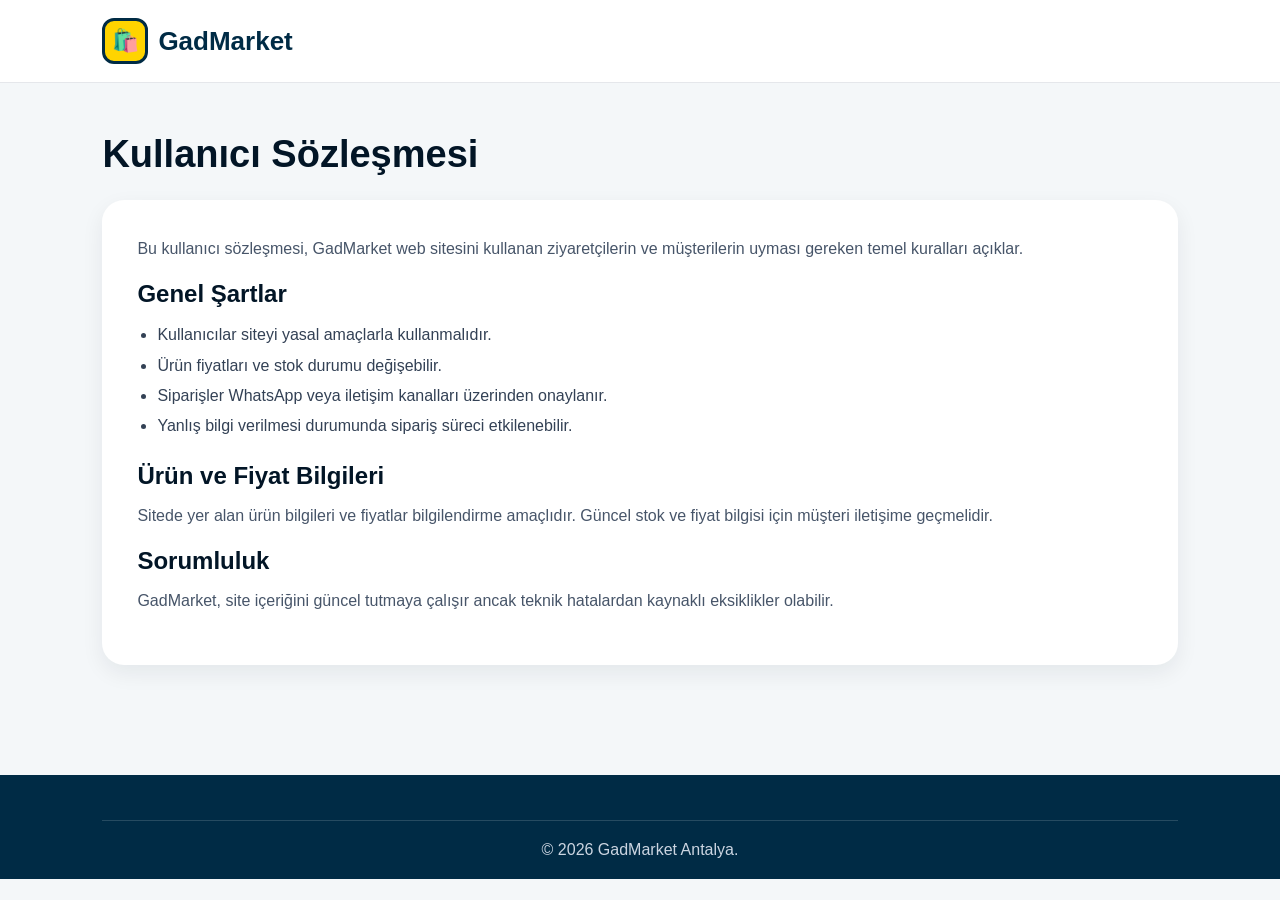
<file: agreement.html>
<!DOCTYPE html>
<html lang="tr">
<head>
  <meta charset="UTF-8">
  <meta name="viewport" content="width=device-width, initial-scale=1.0">
  <title>Kullanıcı Sözleşmesi | GadMarket</title>
  <link rel="stylesheet" href="style.css">
</head>
<body>

  <header class="simple-header">
    <a href="index.html" class="logo">
      <div class="logo-icon">🛍️</div>
      <span>GadMarket</span>
    </a>
  </header>

  <main class="container page">
    <h1>Kullanıcı Sözleşmesi</h1>

    <div class="page-card">
      <p>
        Bu kullanıcı sözleşmesi, GadMarket web sitesini kullanan ziyaretçilerin ve müşterilerin
        uyması gereken temel kuralları açıklar.
      </p>

      <h2>Genel Şartlar</h2>
      <ul>
        <li>Kullanıcılar siteyi yasal amaçlarla kullanmalıdır.</li>
        <li>Ürün fiyatları ve stok durumu değişebilir.</li>
        <li>Siparişler WhatsApp veya iletişim kanalları üzerinden onaylanır.</li>
        <li>Yanlış bilgi verilmesi durumunda sipariş süreci etkilenebilir.</li>
      </ul>

      <h2>Ürün ve Fiyat Bilgileri</h2>
      <p>
        Sitede yer alan ürün bilgileri ve fiyatlar bilgilendirme amaçlıdır. Güncel stok ve fiyat bilgisi
        için müşteri iletişime geçmelidir.
      </p>

      <h2>Sorumluluk</h2>
      <p>
        GadMarket, site içeriğini güncel tutmaya çalışır ancak teknik hatalardan kaynaklı eksiklikler olabilir.
      </p>
    </div>
  </main>

  <footer>
    <div class="footer-bottom">© 2026 GadMarket Antalya.</div>
  </footer>

</body>
</html>
</file>
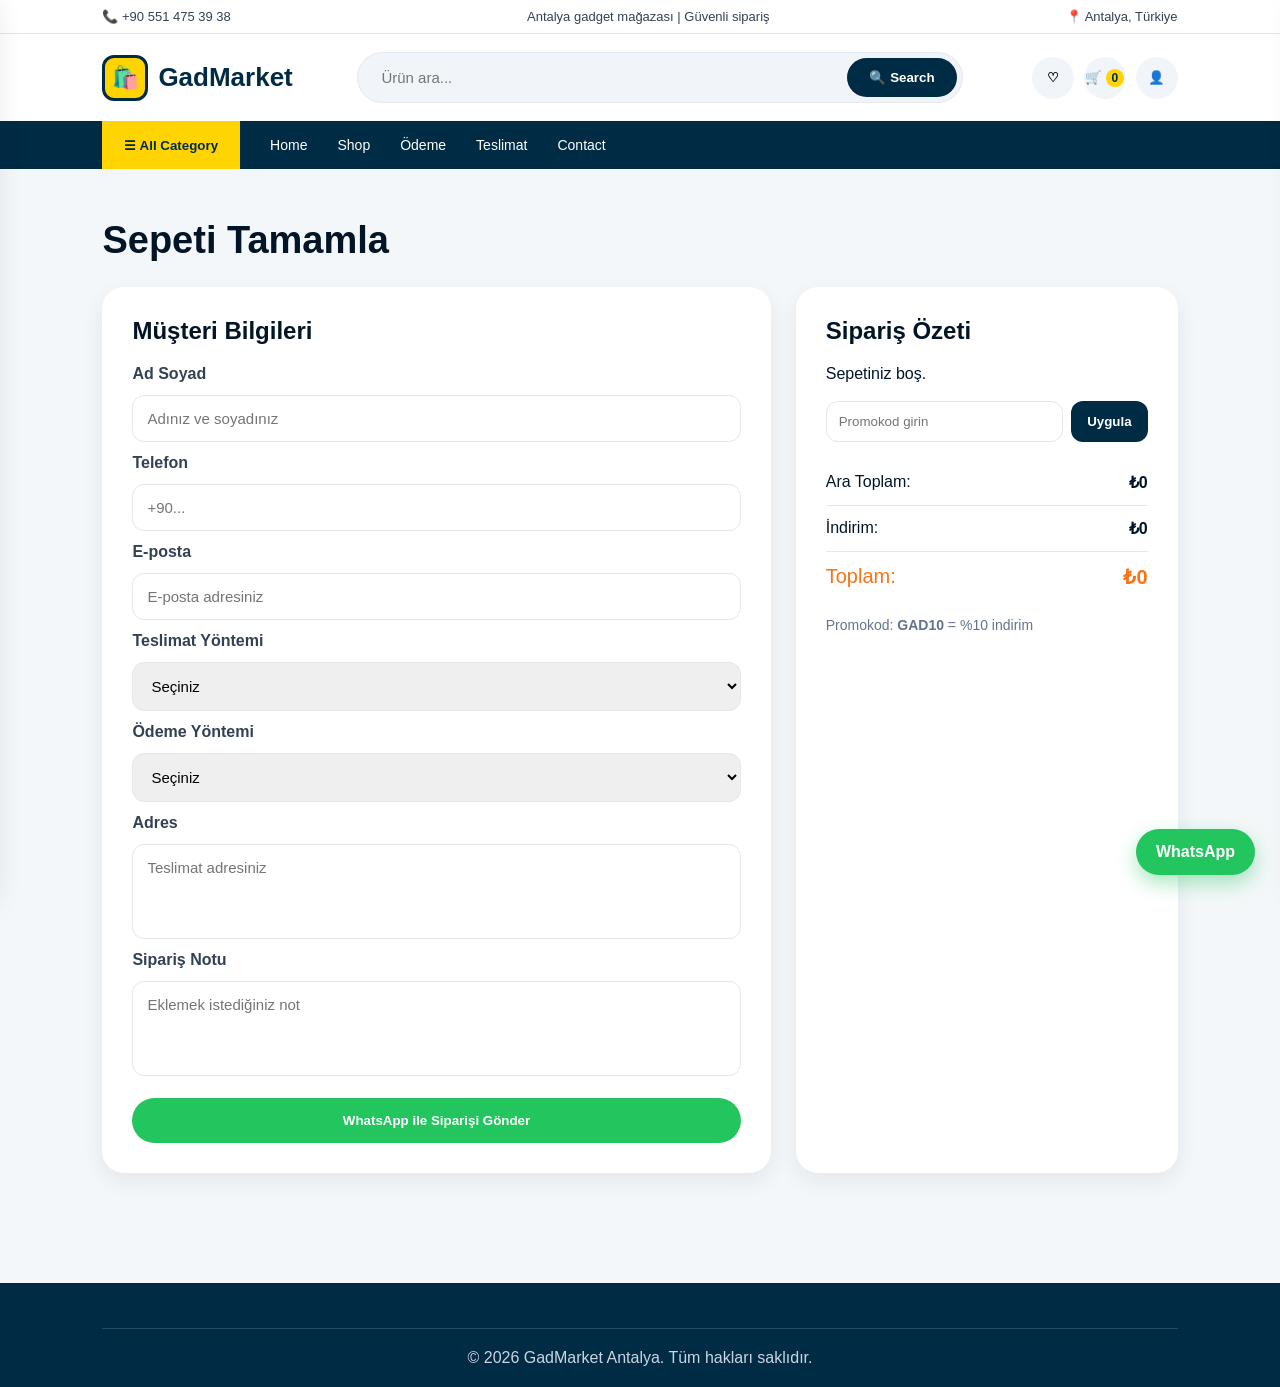
<file: checkout.html>
<!DOCTYPE html>
<html lang="tr">
<head>
  <meta charset="UTF-8">
  <meta name="viewport" content="width=device-width, initial-scale=1.0">
  <title>Sepeti Tamamla | GadMarket</title>
  <link rel="stylesheet" href="style.css">
</head>
<body>

  <div class="top-bar">
    <div>📞 +90 551 475 39 38</div>
    <div>Antalya gadget mağazası | Güvenli sipariş</div>
    <div>📍 Antalya, Türkiye</div>
  </div>

  <header class="main-header">
    <a href="index.html" class="logo">
      <div class="logo-icon">🛍️</div>
      <span>GadMarket</span>
    </a>

    <div class="search-area">
      <input type="text" placeholder="Ürün ara..." disabled>
      <button>🔍 Search</button>
    </div>

    <div class="header-icons">
      <button title="Favoriler">♡</button>
      <button onclick="toggleCart()" title="Sepet">🛒 <span id="cart-count">0</span></button>
      <button title="Hesap">👤</button>
      <button class="menu-toggle" onclick="toggleMobileMenu()">☰</button>
    </div>
  </header>

  <nav class="nav-menu">
    <button class="category-btn">☰ All Category</button>
    <a href="index.html">Home</a>
    <a href="index.html#products">Shop</a>
    <a href="payment.html">Ödeme</a>
    <a href="delivery.html">Teslimat</a>
    <a href="contact.html">Contact</a>
  </nav>

  <div class="mobile-menu" id="mobileMenu">
    <div class="mobile-menu-header">
      <h2>GadMarket</h2>
      <button onclick="toggleMobileMenu()">×</button>
    </div>

    <a href="index.html">Home</a>
    <a href="index.html#products">Shop</a>
    <a href="product.html">iPhone 17 Pro Max</a>
    <a href="payment.html">Ödeme</a>
    <a href="delivery.html">Teslimat</a>
    <a href="pickup.html">Mağazadan Teslim</a>
    <a href="service.html">Servis Merkezi</a>
    <a href="expertise.html">Ekspertiz</a>
    <a href="warranty.html">Garanti</a>
    <a href="contact.html">İletişim</a>
    <a href="privacy.html">Gizlilik Politikası</a>
    <a href="agreement.html">Kullanıcı Sözleşmesi</a>
  </div>

  <div class="overlay" id="overlay" onclick="toggleMobileMenu()"></div>

  <main class="container checkout-page">
    <h1>Sepeti Tamamla</h1>

    <div class="checkout-layout">

      <section class="checkout-form-box">
        <h2>Müşteri Bilgileri</h2>

        <form id="checkoutForm">
          <label>Ad Soyad</label>
          <input type="text" id="customerName" placeholder="Adınız ve soyadınız" required>

          <label>Telefon</label>
          <input type="tel" id="customerPhone" placeholder="+90..." required>

          <label>E-posta</label>
          <input type="email" id="customerEmail" placeholder="E-posta adresiniz">

          <label>Teslimat Yöntemi</label>
          <select id="deliveryMethod" required>
            <option value="">Seçiniz</option>
            <option value="Antalya içi teslimat">Antalya içi teslimat</option>
            <option value="Mağazadan teslim">Mağazadan teslim</option>
            <option value="Kargo">Kargo</option>
          </select>

          <label>Ödeme Yöntemi</label>
          <select id="paymentMethod" required>
            <option value="">Seçiniz</option>
            <option value="Kapıda ödeme">Kapıda ödeme</option>
            <option value="Havale / EFT">Havale / EFT</option>
            <option value="Mağazada ödeme">Mağazada ödeme</option>
          </select>

          <label>Adres</label>
          <textarea id="customerAddress" placeholder="Teslimat adresiniz"></textarea>

          <label>Sipariş Notu</label>
          <textarea id="customerNote" placeholder="Eklemek istediğiniz not"></textarea>

          <button type="submit" class="order-btn">WhatsApp ile Siparişi Gönder</button>
        </form>
      </section>

      <section class="order-summary">
        <h2>Sipariş Özeti</h2>

        <div id="checkoutItems"></div>

        <div class="coupon-box">
          <input type="text" id="couponInput" placeholder="Promokod girin">
          <button onclick="applyCoupon()" type="button">Uygula</button>
        </div>

        <div class="summary-line">
          <span>Ara Toplam:</span>
          <strong>₺<span id="checkoutSubtotal">0</span></strong>
        </div>

        <div class="summary-line">
          <span>İndirim:</span>
          <strong>₺<span id="checkoutDiscount">0</span></strong>
        </div>

        <div class="summary-line total-line">
          <span>Toplam:</span>
          <strong>₺<span id="checkoutTotal">0</span></strong>
        </div>

        <p class="coupon-info">Promokod: <b>GAD10</b> = %10 indirim</p>
      </section>

    </div>
  </main>

  <div class="cart-panel" id="cartPanel">
    <div class="cart-header">
      <h2>Sepetim</h2>
      <button onclick="toggleCart()">×</button>
    </div>

    <div id="cartItems"></div>

    <div class="cart-total">
      <h3>Toplam: ₺<span id="totalPrice">0</span></h3>
    </div>

    <button class="checkout" onclick="checkout()">Ödemeye Geç</button>
    <button class="close" onclick="toggleCart()">Kapat</button>
  </div>

  <a class="whatsapp" href="https://wa.me/905514753938" target="_blank">WhatsApp</a>

  <footer>
    <div class="footer-bottom">© 2026 GadMarket Antalya. Tüm hakları saklıdır.</div>
  </footer>

  <script src="script.js"></script>
</body>
</html>
</file>
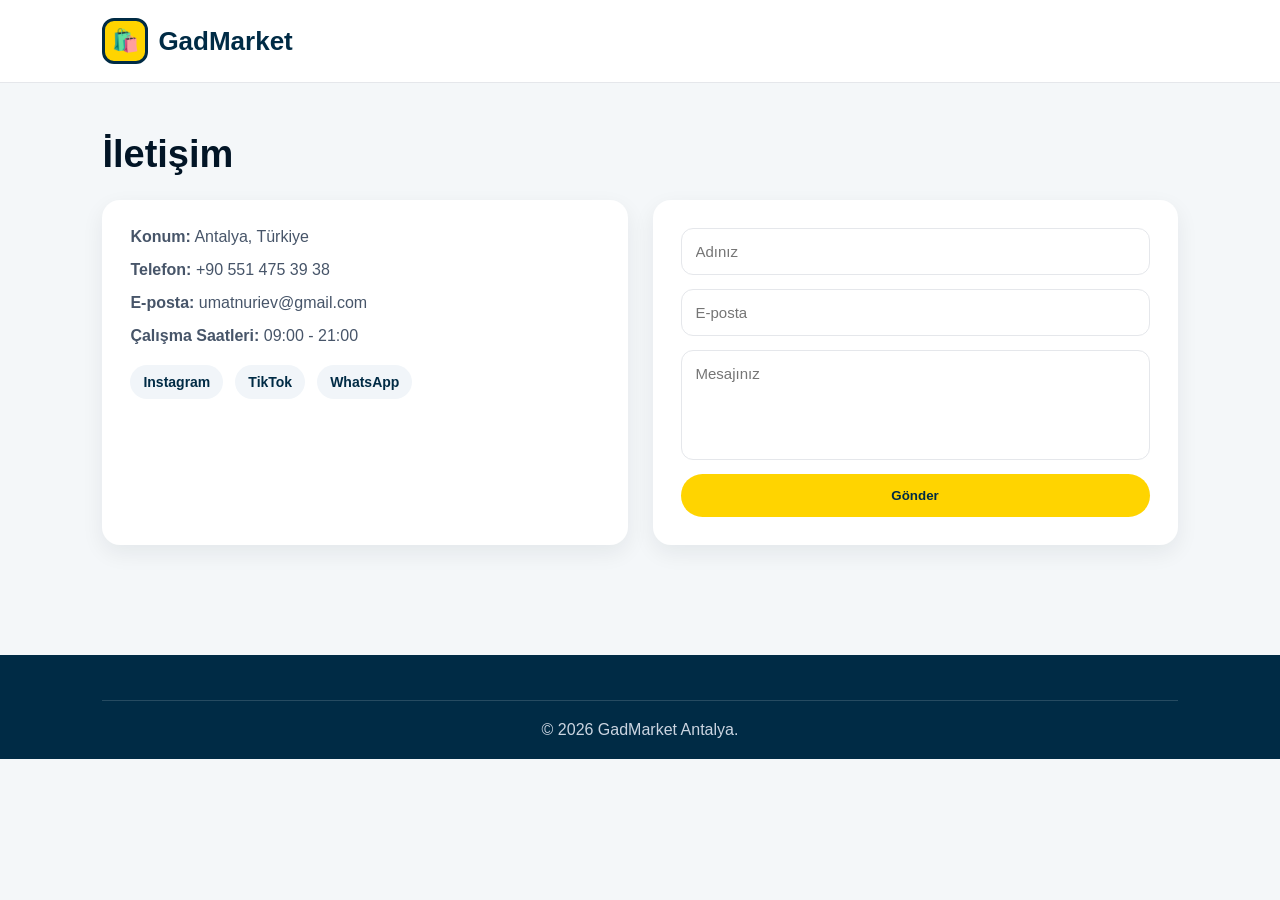
<file: contact.html>
<!DOCTYPE html>
<html lang="tr">
<head>
  <meta charset="UTF-8">
  <meta name="viewport" content="width=device-width, initial-scale=1.0">
  <title>İletişim | GadMarket</title>
  <link rel="stylesheet" href="style.css">
</head>
<body>

  <header class="simple-header">
    <a href="index.html" class="logo">
      <div class="logo-icon">🛍️</div>
      <span>GadMarket</span>
    </a>
  </header>

  <main class="container page">
    <h1>İletişim</h1>

    <div class="contact-box">
      <div class="contact-info">
        <p><b>Konum:</b> Antalya, Türkiye</p>
        <p><b>Telefon:</b> +90 551 475 39 38</p>
        <p><b>E-posta:</b> umatnuriev@gmail.com</p>
        <p><b>Çalışma Saatleri:</b> 09:00 - 21:00</p>

        <div class="social-links">
          <a href="#">Instagram</a>
          <a href="#">TikTok</a>
          <a href="https://wa.me/905514753938" target="_blank">WhatsApp</a>
        </div>
      </div>

      <form id="contactForm">
        <input type="text" placeholder="Adınız" required>
        <input type="email" placeholder="E-posta" required>
        <textarea placeholder="Mesajınız"></textarea>
        <button type="submit">Gönder</button>
      </form>
    </div>
  </main>

  <footer>
    <div class="footer-bottom">© 2026 GadMarket Antalya.</div>
  </footer>

  <script src="script.js"></script>
</body>
</html>
</file>
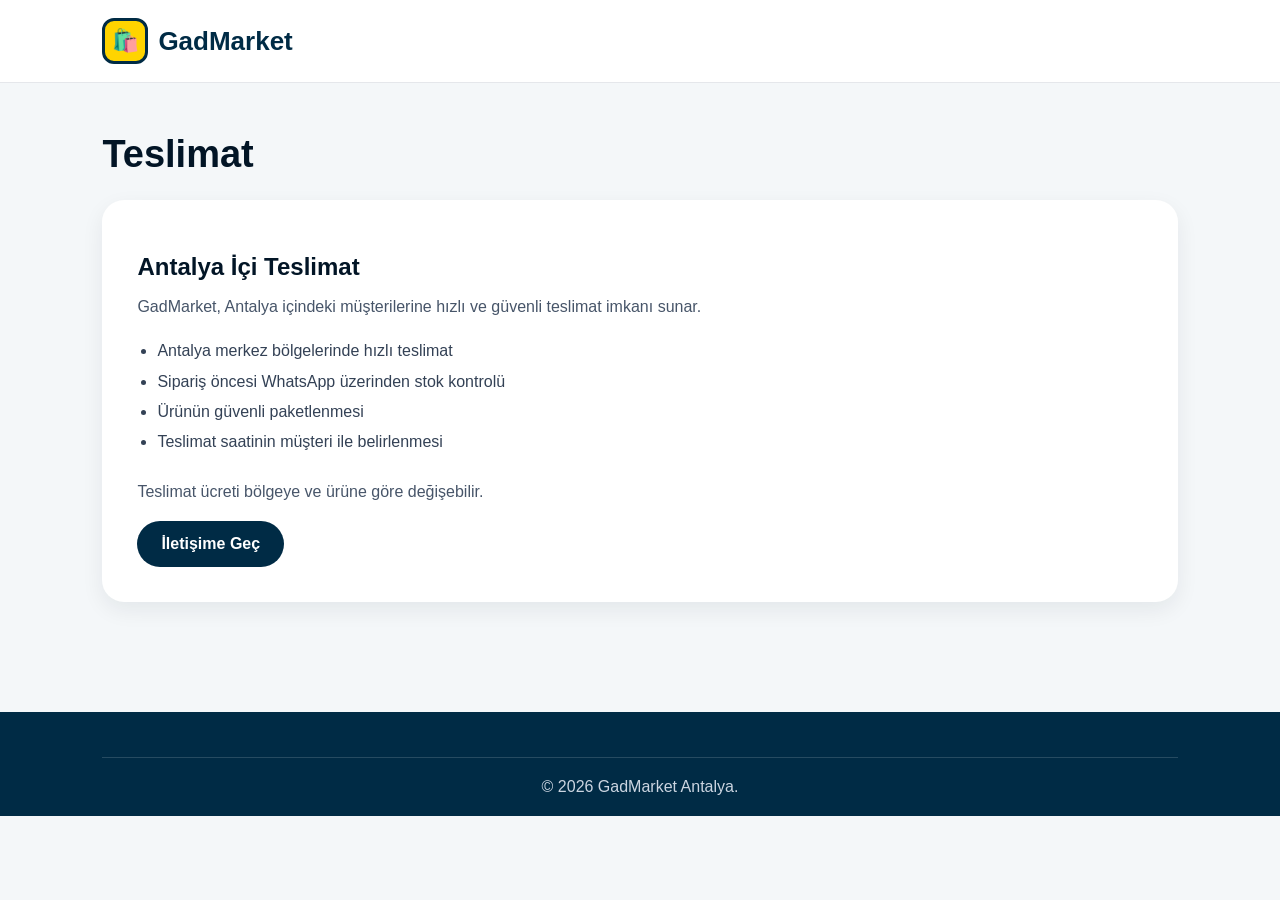
<file: delivery.html>
<!DOCTYPE html>
<html lang="tr">
<head>
  <meta charset="UTF-8">
  <meta name="viewport" content="width=device-width, initial-scale=1.0">
  <title>Teslimat | GadMarket</title>
  <link rel="stylesheet" href="style.css">
</head>
<body>

  <header class="simple-header">
    <a href="index.html" class="logo">
      <div class="logo-icon">🛍️</div>
      <span>GadMarket</span>
    </a>
  </header>

  <main class="container page">
    <h1>Teslimat</h1>

    <div class="page-card">
      <h2>Antalya İçi Teslimat</h2>
      <p>
        GadMarket, Antalya içindeki müşterilerine hızlı ve güvenli teslimat imkanı sunar.
      </p>

      <ul>
        <li>Antalya merkez bölgelerinde hızlı teslimat</li>
        <li>Sipariş öncesi WhatsApp üzerinden stok kontrolü</li>
        <li>Ürünün güvenli paketlenmesi</li>
        <li>Teslimat saatinin müşteri ile belirlenmesi</li>
      </ul>

      <p>
        Teslimat ücreti bölgeye ve ürüne göre değişebilir.
      </p>

      <a href="contact.html" class="page-btn">İletişime Geç</a>
    </div>
  </main>

  <footer>
    <div class="footer-bottom">© 2026 GadMarket Antalya.</div>
  </footer>

</body>
</html>
</file>
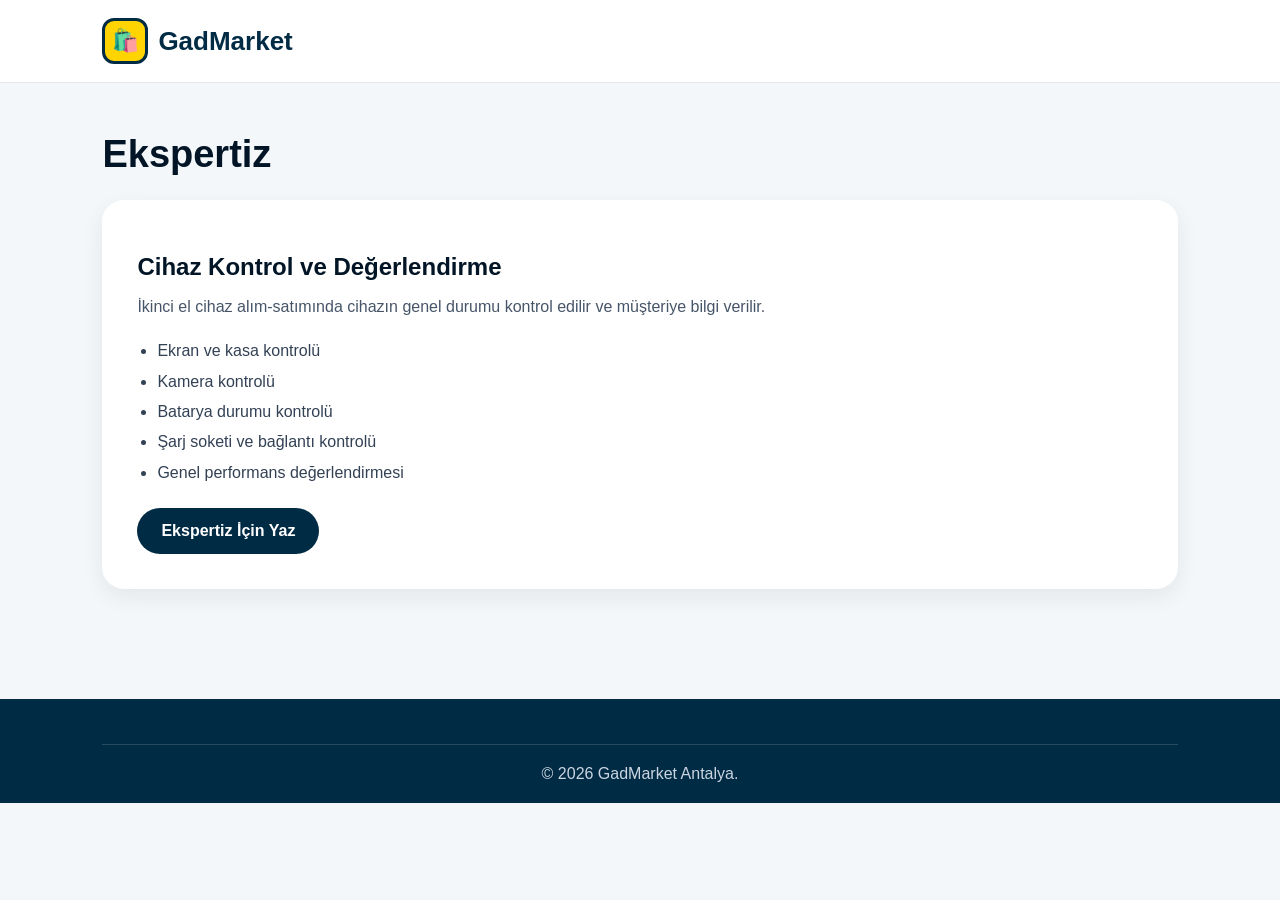
<file: expertice.html>
<!DOCTYPE html>
<html lang="tr">
<head>
  <meta charset="UTF-8">
  <meta name="viewport" content="width=device-width, initial-scale=1.0">
  <title>Ekspertiz | GadMarket</title>
  <link rel="stylesheet" href="style.css">
</head>
<body>

  <header class="simple-header">
    <a href="index.html" class="logo">
      <div class="logo-icon">🛍️</div>
      <span>GadMarket</span>
    </a>
  </header>

  <main class="container page">
    <h1>Ekspertiz</h1>

    <div class="page-card">
      <h2>Cihaz Kontrol ve Değerlendirme</h2>

      <p>
        İkinci el cihaz alım-satımında cihazın genel durumu kontrol edilir ve müşteriye bilgi verilir.
      </p>

      <ul>
        <li>Ekran ve kasa kontrolü</li>
        <li>Kamera kontrolü</li>
        <li>Batarya durumu kontrolü</li>
        <li>Şarj soketi ve bağlantı kontrolü</li>
        <li>Genel performans değerlendirmesi</li>
      </ul>

      <a href="https://wa.me/905514753938" target="_blank" class="page-btn">Ekspertiz İçin Yaz</a>
    </div>
  </main>

  <footer>
    <div class="footer-bottom">© 2026 GadMarket Antalya.</div>
  </footer>

</body>
</html>
</file>
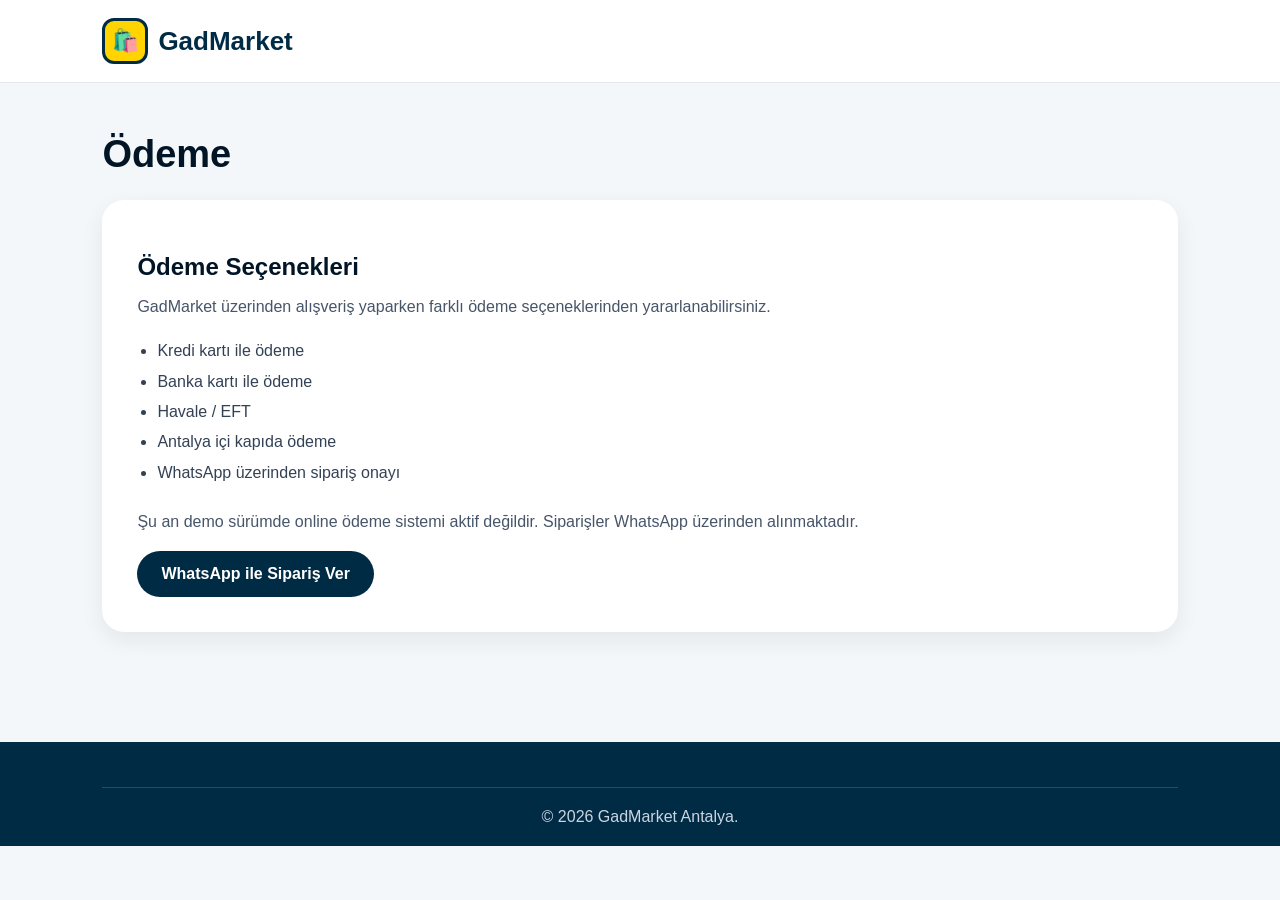
<file: payment.html>
<!DOCTYPE html>
<html lang="tr">
<head>
  <meta charset="UTF-8">
  <meta name="viewport" content="width=device-width, initial-scale=1.0">
  <title>Ödeme | GadMarket</title>
  <link rel="stylesheet" href="style.css">
</head>
<body>

  <header class="simple-header">
    <a href="index.html" class="logo">
      <div class="logo-icon">🛍️</div>
      <span>GadMarket</span>
    </a>
  </header>

  <main class="container page">
    <h1>Ödeme</h1>

    <div class="page-card">
      <h2>Ödeme Seçenekleri</h2>
      <p>GadMarket üzerinden alışveriş yaparken farklı ödeme seçeneklerinden yararlanabilirsiniz.</p>

      <ul>
        <li>Kredi kartı ile ödeme</li>
        <li>Banka kartı ile ödeme</li>
        <li>Havale / EFT</li>
        <li>Antalya içi kapıda ödeme</li>
        <li>WhatsApp üzerinden sipariş onayı</li>
      </ul>

      <p>
        Şu an demo sürümde online ödeme sistemi aktif değildir. Siparişler WhatsApp üzerinden alınmaktadır.
      </p>

      <a href="https://wa.me/905514753938" target="_blank" class="page-btn">WhatsApp ile Sipariş Ver</a>
    </div>
  </main>

  <footer>
    <div class="footer-bottom">© 2026 GadMarket Antalya.</div>
  </footer>

</body>
</html>
</file>
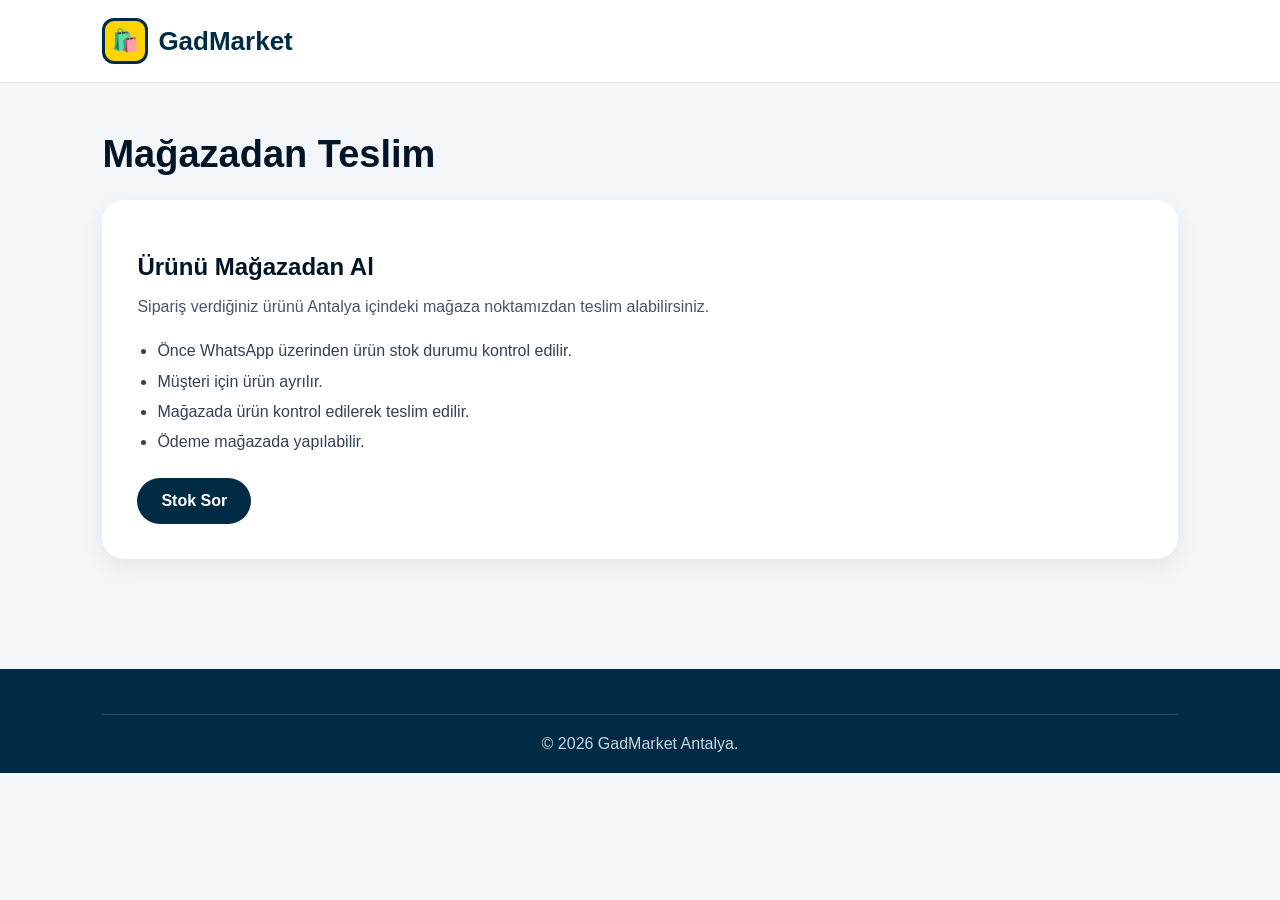
<file: pickup.html>
<!DOCTYPE html>
<html lang="tr">
<head>
  <meta charset="UTF-8">
  <meta name="viewport" content="width=device-width, initial-scale=1.0">
  <title>Mağazadan Teslim | GadMarket</title>
  <link rel="stylesheet" href="style.css">
</head>
<body>

  <header class="simple-header">
    <a href="index.html" class="logo">
      <div class="logo-icon">🛍️</div>
      <span>GadMarket</span>
    </a>
  </header>

  <main class="container page">
    <h1>Mağazadan Teslim</h1>

    <div class="page-card">
      <h2>Ürünü Mağazadan Al</h2>

      <p>
        Sipariş verdiğiniz ürünü Antalya içindeki mağaza noktamızdan teslim alabilirsiniz.
      </p>

      <ul>
        <li>Önce WhatsApp üzerinden ürün stok durumu kontrol edilir.</li>
        <li>Müşteri için ürün ayrılır.</li>
        <li>Mağazada ürün kontrol edilerek teslim edilir.</li>
        <li>Ödeme mağazada yapılabilir.</li>
      </ul>

      <a href="https://wa.me/905514753938" target="_blank" class="page-btn">Stok Sor</a>
    </div>
  </main>

  <footer>
    <div class="footer-bottom">© 2026 GadMarket Antalya.</div>
  </footer>

</body>
</html>
</file>
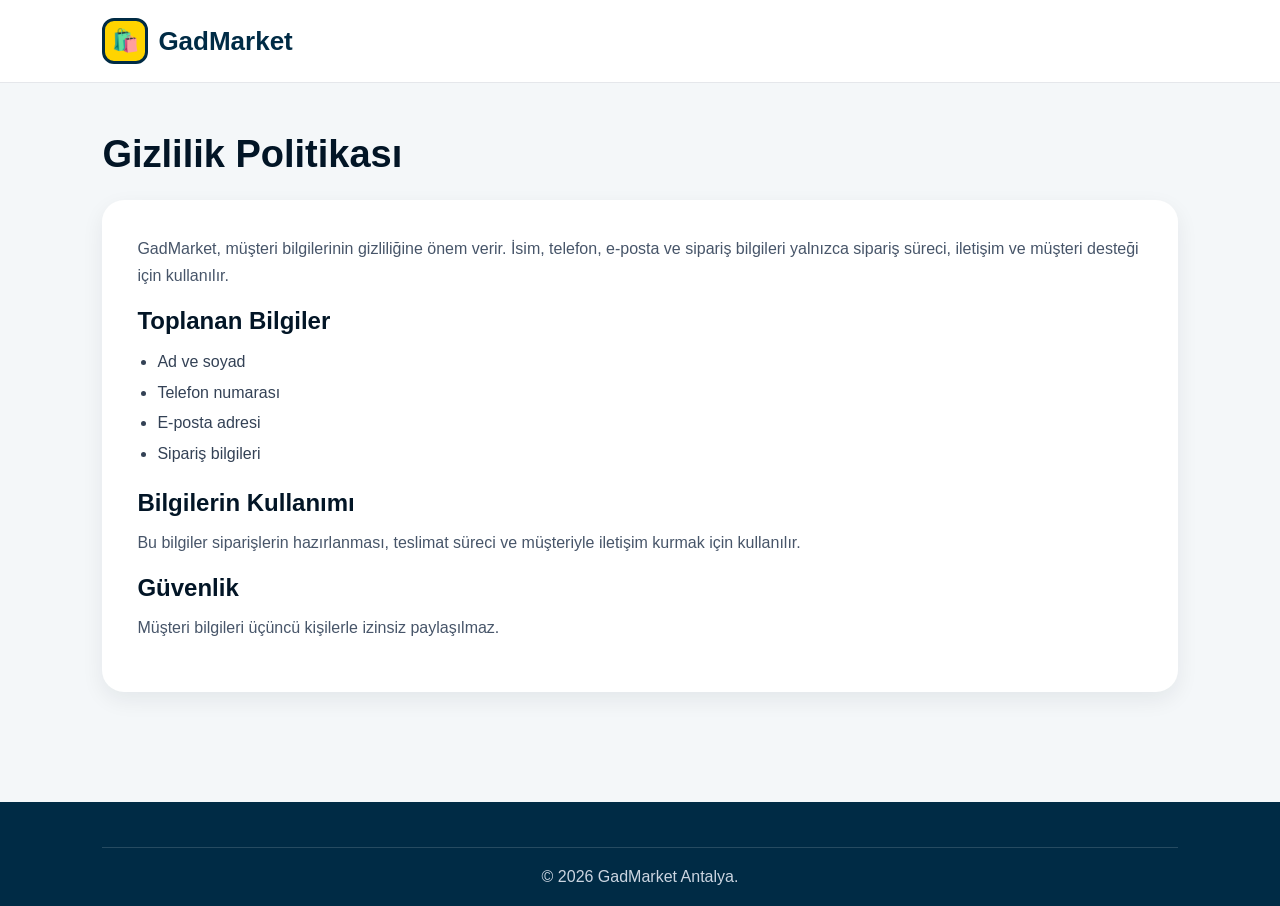
<file: privacy.html>
<!DOCTYPE html>
<html lang="tr">
<head>
  <meta charset="UTF-8">
  <meta name="viewport" content="width=device-width, initial-scale=1.0">
  <title>Gizlilik Politikası | GadMarket</title>
  <link rel="stylesheet" href="style.css">
</head>
<body>

  <header class="simple-header">
    <a href="index.html" class="logo">
      <div class="logo-icon">🛍️</div>
      <span>GadMarket</span>
    </a>
  </header>

  <main class="container page">
    <h1>Gizlilik Politikası</h1>

    <div class="page-card">
      <p>
        GadMarket, müşteri bilgilerinin gizliliğine önem verir. İsim, telefon, e-posta ve sipariş
        bilgileri yalnızca sipariş süreci, iletişim ve müşteri desteği için kullanılır.
      </p>

      <h2>Toplanan Bilgiler</h2>
      <ul>
        <li>Ad ve soyad</li>
        <li>Telefon numarası</li>
        <li>E-posta adresi</li>
        <li>Sipariş bilgileri</li>
      </ul>

      <h2>Bilgilerin Kullanımı</h2>
      <p>
        Bu bilgiler siparişlerin hazırlanması, teslimat süreci ve müşteriyle iletişim kurmak için kullanılır.
      </p>

      <h2>Güvenlik</h2>
      <p>
        Müşteri bilgileri üçüncü kişilerle izinsiz paylaşılmaz.
      </p>
    </div>
  </main>

  <footer>
    <div class="footer-bottom">© 2026 GadMarket Antalya.</div>
  </footer>

</body>
</html>
</file>
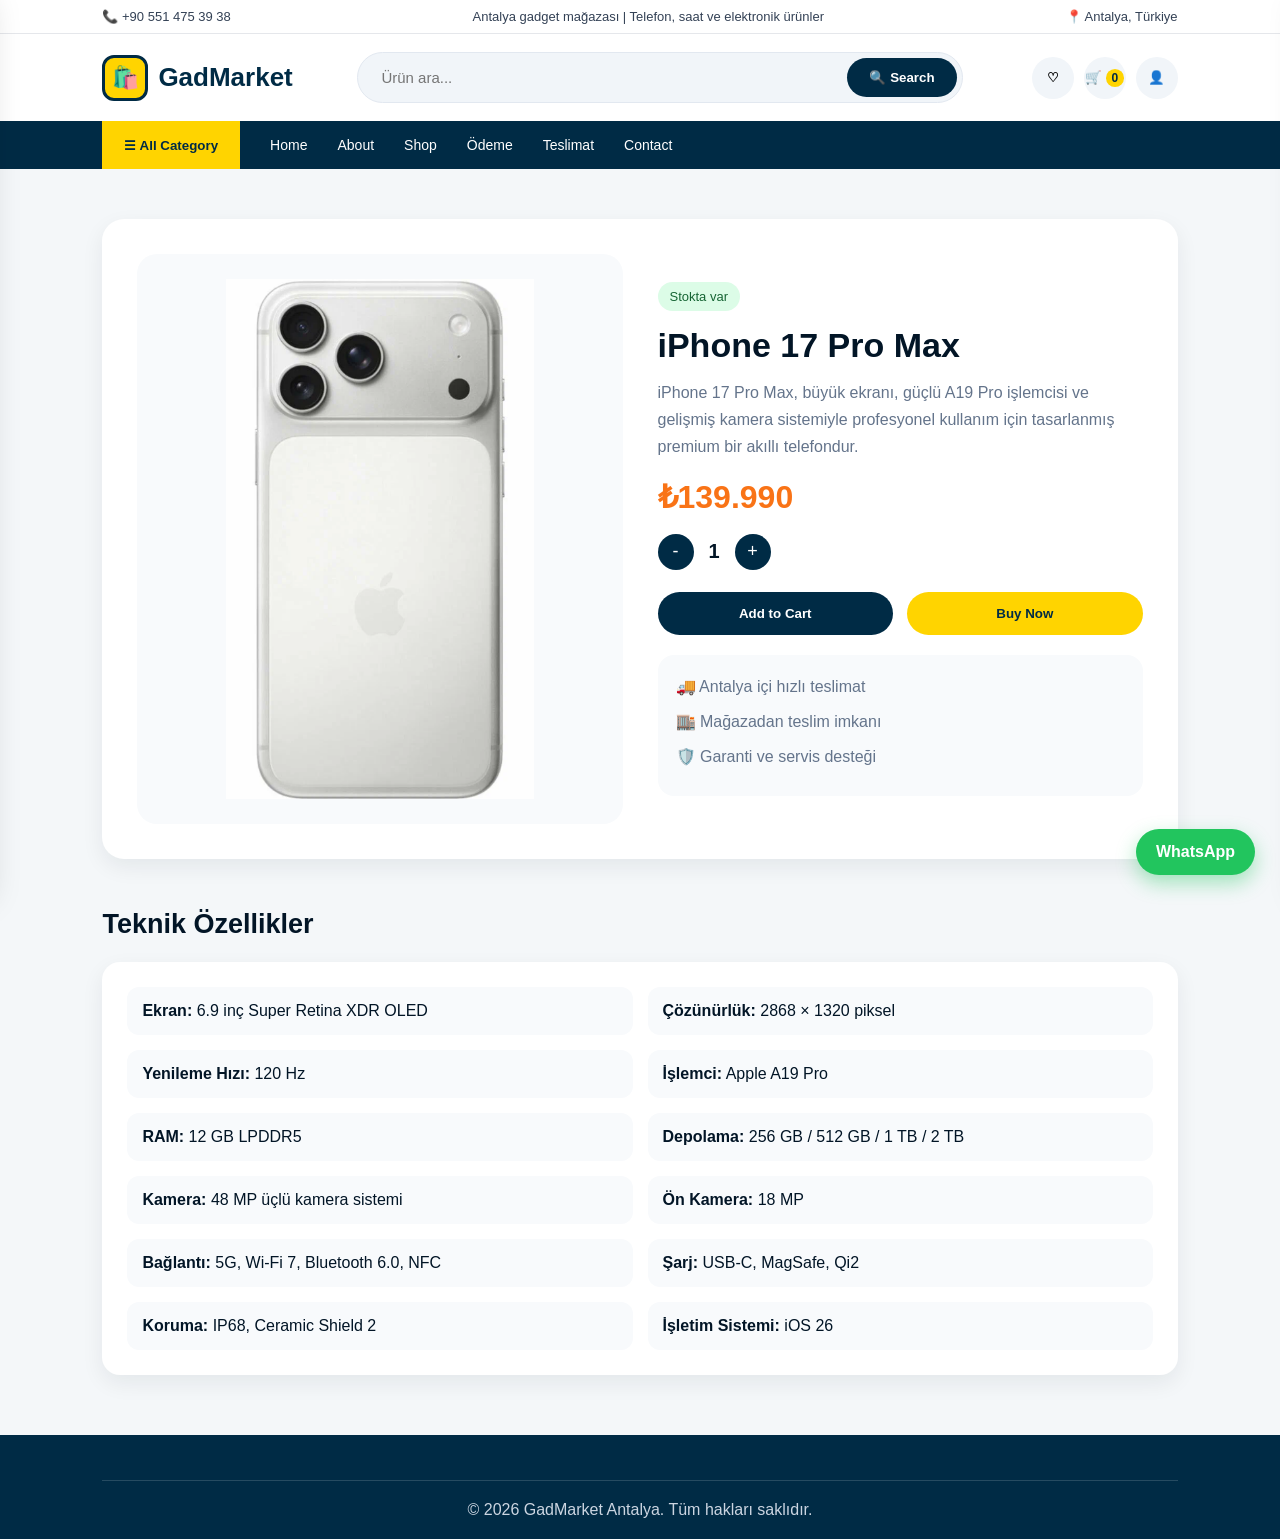
<file: product.html>
<!DOCTYPE html>
<html lang="tr">
<head>
  <meta charset="UTF-8">
  <meta name="viewport" content="width=device-width, initial-scale=1.0">
  <title>iPhone 17 Pro Max | GadMarket</title>
  <link rel="stylesheet" href="style.css">
</head>
<body>

  <div class="top-bar">
    <div>📞 +90 551 475 39 38</div>
    <div>Antalya gadget mağazası | Telefon, saat ve elektronik ürünler</div>
    <div>📍 Antalya, Türkiye</div>
  </div>

  <header class="main-header">
    <a href="index.html" class="logo">
      <div class="logo-icon">🛍️</div>
      <span>GadMarket</span>
    </a>

    <div class="search-area">
      <input type="text" placeholder="Ürün ara...">
      <button>🔍 Search</button>
    </div>

    <div class="header-icons">
  <button title="Favoriler">♡</button>
  <button onclick="toggleCart()" title="Sepet">🛒 <span id="cart-count">0</span></button>
  <button title="Hesap">👤</button>
  <button class="menu-toggle" onclick="toggleMobileMenu()">☰</button>
    </div>
  </header>

  <nav class="nav-menu">
    <button class="category-btn">☰ All Category</button>
    <a href="index.html">Home</a>
    <a href="index.html#about">About</a>
    <a href="index.html#products">Shop</a>
    <a href="payment.html">Ödeme</a>
    <a href="delivery.html">Teslimat</a>
    <a href="contact.html">Contact</a>
  </nav>
  
  <div class="mobile-menu" id="mobileMenu">
  <div class="mobile-menu-header">
    <h2>GadMarket</h2>
    <button onclick="toggleMobileMenu()">×</button>
  </div>

  <a href="index.html">Home</a>
  <a href="index.html#products">Shop</a>
  <a href="product.html">iPhone 17 Pro Max</a>
  <a href="payment.html">Ödeme</a>
  <a href="delivery.html">Teslimat</a>
  <a href="pickup.html">Mağazadan Teslim</a>
  <a href="service.html">Servis Merkezi</a>
  <a href="expertise.html">Ekspertiz</a>
  <a href="warranty.html">Garanti</a>
  <a href="contact.html">İletişim</a>
  <a href="privacy.html">Gizlilik Politikası</a>
  <a href="agreement.html">Kullanıcı Sözleşmesi</a>
</div>

<div class="overlay" id="overlay" onclick="toggleMobileMenu()"></div>

  <main class="container">

    <section class="product-detail">
      <div class="detail-image">
        <img src="images/iphone17.png" alt="iPhone 17 Pro Max">
      </div>

      <div class="detail-info">
        <span class="stock">Stokta var</span>
        <h1>iPhone 17 Pro Max</h1>

        <p>
          iPhone 17 Pro Max, büyük ekranı, güçlü A19 Pro işlemcisi ve gelişmiş kamera sistemiyle
          profesyonel kullanım için tasarlanmış premium bir akıllı telefondur.
        </p>

        <div class="detail-price">₺139.990</div>

        <div class="quantity-box">
          <button onclick="decreaseQuantity()">-</button>
          <span id="quantity">1</span>
          <button onclick="increaseQuantity()">+</button>
        </div>

        <div class="detail-buttons">
          <button onclick="addToCartWithQuantity('iPhone 17 Pro Max', 139990)">Add to Cart</button>
          <button onclick="buyNow('iPhone 17 Pro Max', 139990)">Buy Now</button>
        </div>

        <div class="mini-info">
          <p>🚚 Antalya içi hızlı teslimat</p>
          <p>🏬 Mağazadan teslim imkanı</p>
          <p>🛡️ Garanti ve servis desteği</p>
        </div>
      </div>
    </section>

    <section class="spec-section">
      <h2>Teknik Özellikler</h2>

      <div class="spec-grid">
        <div><b>Ekran:</b> 6.9 inç Super Retina XDR OLED</div>
        <div><b>Çözünürlük:</b> 2868 × 1320 piksel</div>
        <div><b>Yenileme Hızı:</b> 120 Hz</div>
        <div><b>İşlemci:</b> Apple A19 Pro</div>
        <div><b>RAM:</b> 12 GB LPDDR5</div>
        <div><b>Depolama:</b> 256 GB / 512 GB / 1 TB / 2 TB</div>
        <div><b>Kamera:</b> 48 MP üçlü kamera sistemi</div>
        <div><b>Ön Kamera:</b> 18 MP</div>
        <div><b>Bağlantı:</b> 5G, Wi-Fi 7, Bluetooth 6.0, NFC</div>
        <div><b>Şarj:</b> USB-C, MagSafe, Qi2</div>
        <div><b>Koruma:</b> IP68, Ceramic Shield 2</div>
        <div><b>İşletim Sistemi:</b> iOS 26</div>
      </div>
    </section>

  </main>

  <div class="cart-panel" id="cartPanel">
    <div class="cart-header">
      <h2>Sepetim</h2>
      <button onclick="toggleCart()">×</button>
    </div>
    <div id="cartItems"></div>
    <div class="cart-total">
      <h3>Toplam: ₺<span id="totalPrice">0</span></h3>
    </div>
    <button class="checkout" onclick="checkout()">Ödemeye Geç</button>
    <button class="close" onclick="toggleCart()">Kapat</button>
  </div>

  <a class="whatsapp" href="https://wa.me/905514753938" target="_blank">WhatsApp</a>

  <footer>
    <div class="footer-bottom">© 2026 GadMarket Antalya. Tüm hakları saklıdır.</div>
  </footer>

  <script src="script.js"></script>
</body>
</html>
</file>
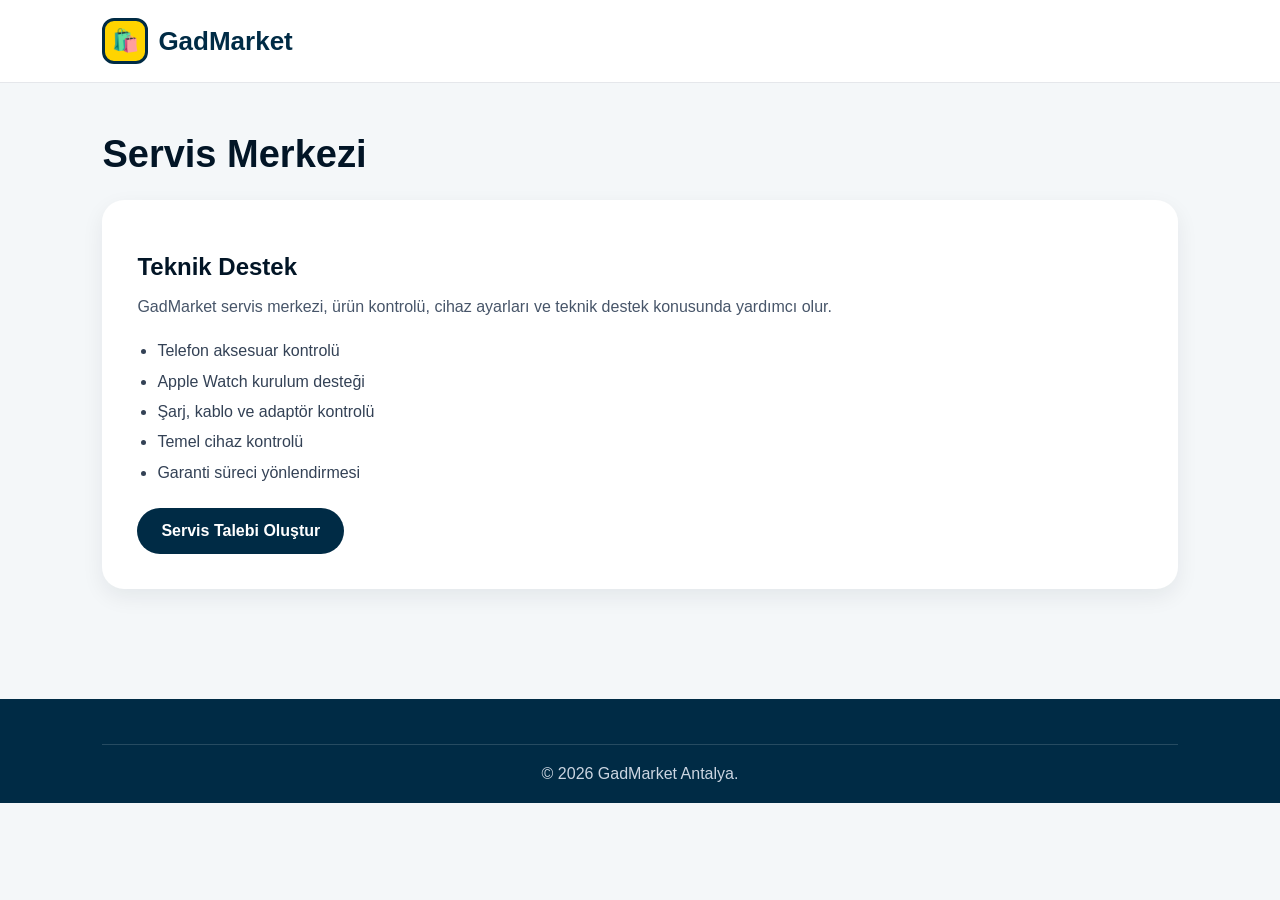
<file: service.html>
<!DOCTYPE html>
<html lang="tr">
<head>
  <meta charset="UTF-8">
  <meta name="viewport" content="width=device-width, initial-scale=1.0">
  <title>Servis Merkezi | GadMarket</title>
  <link rel="stylesheet" href="style.css">
</head>
<body>

  <header class="simple-header">
    <a href="index.html" class="logo">
      <div class="logo-icon">🛍️</div>
      <span>GadMarket</span>
    </a>
  </header>

  <main class="container page">
    <h1>Servis Merkezi</h1>

    <div class="page-card">
      <h2>Teknik Destek</h2>

      <p>
        GadMarket servis merkezi, ürün kontrolü, cihaz ayarları ve teknik destek konusunda yardımcı olur.
      </p>

      <ul>
        <li>Telefon aksesuar kontrolü</li>
        <li>Apple Watch kurulum desteği</li>
        <li>Şarj, kablo ve adaptör kontrolü</li>
        <li>Temel cihaz kontrolü</li>
        <li>Garanti süreci yönlendirmesi</li>
      </ul>

      <a href="contact.html" class="page-btn">Servis Talebi Oluştur</a>
    </div>
  </main>

  <footer>
    <div class="footer-bottom">© 2026 GadMarket Antalya.</div>
  </footer>

</body>
</html>
</file>
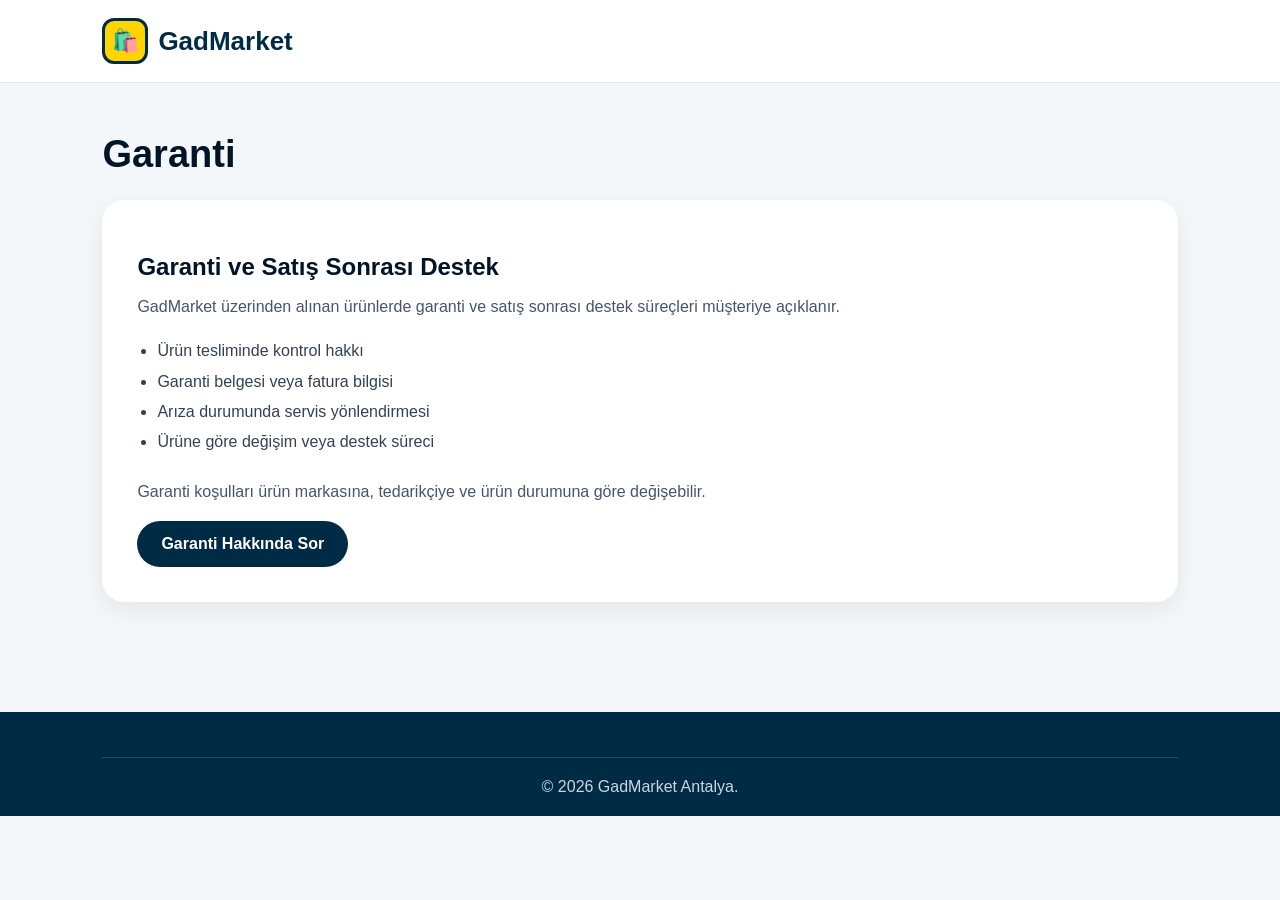
<file: warranty.html>
<!DOCTYPE html>
<html lang="tr">
<head>
  <meta charset="UTF-8">
  <meta name="viewport" content="width=device-width, initial-scale=1.0">
  <title>Garanti | GadMarket</title>
  <link rel="stylesheet" href="style.css">
</head>
<body>

  <header class="simple-header">
    <a href="index.html" class="logo">
      <div class="logo-icon">🛍️</div>
      <span>GadMarket</span>
    </a>
  </header>

  <main class="container page">
    <h1>Garanti</h1>

    <div class="page-card">
      <h2>Garanti ve Satış Sonrası Destek</h2>

      <p>
        GadMarket üzerinden alınan ürünlerde garanti ve satış sonrası destek süreçleri müşteriye açıklanır.
      </p>

      <ul>
        <li>Ürün tesliminde kontrol hakkı</li>
        <li>Garanti belgesi veya fatura bilgisi</li>
        <li>Arıza durumunda servis yönlendirmesi</li>
        <li>Ürüne göre değişim veya destek süreci</li>
      </ul>

      <p>
        Garanti koşulları ürün markasına, tedarikçiye ve ürün durumuna göre değişebilir.
      </p>

      <a href="contact.html" class="page-btn">Garanti Hakkında Sor</a>
    </div>
  </main>

  <footer>
    <div class="footer-bottom">© 2026 GadMarket Antalya.</div>
  </footer>

</body>
</html>
</file>
<file: style.css>
* {
  margin: 0;
  padding: 0;
  box-sizing: border-box;
  font-family: Arial, Helvetica, sans-serif;
}

html {
  scroll-behavior: smooth;
}

body {
  background: #f4f7f9;
  color: #021526;
}

/* TOP BAR */

.top-bar {
  height: 34px;
  background: #ffffff;
  border-bottom: 1px solid #e5e7eb;
  display: flex;
  justify-content: space-between;
  align-items: center;
  padding: 0 8%;
  font-size: 13px;
  color: #334155;
}

/* HEADER */

.main-header,
.simple-header {
  background: #ffffff;
  padding: 18px 8%;
  display: grid;
  grid-template-columns: 230px 1fr 190px;
  align-items: center;
  gap: 25px;
}

.simple-header {
  display: flex;
  justify-content: space-between;
  border-bottom: 1px solid #e5e7eb;
}

.logo {
  display: flex;
  align-items: center;
  gap: 10px;
  font-size: 26px;
  font-weight: 800;
  color: #002b45;
  text-decoration: none;
}

.logo-icon {
  width: 46px;
  height: 46px;
  background: #ffd400;
  border: 3px solid #002b45;
  border-radius: 12px;
  display: grid;
  place-items: center;
  font-size: 22px;
}

.search-area {
  display: flex;
  background: #f1f5f9;
  border-radius: 30px;
  padding: 5px;
  border: 1px solid #e2e8f0;
}

.search-area input {
  flex: 1;
  border: none;
  outline: none;
  background: transparent;
  padding: 0 18px;
  font-size: 15px;
}

.search-area button {
  border: none;
  background: #002b45;
  color: white;
  border-radius: 25px;
  padding: 12px 22px;
  cursor: pointer;
  font-weight: bold;
}

.header-icons {
  display: flex;
  justify-content: flex-end;
  gap: 10px;
}

.header-icons button {
  min-width: 42px;
  height: 42px;
  border: none;
  background: #f1f5f9;
  border-radius: 50%;
  cursor: pointer;
  font-weight: bold;
}

#cart-count {
  background: #ffd400;
  color: #002b45;
  padding: 2px 6px;
  border-radius: 50%;
  font-size: 12px;
}

/* DESKTOP NAV */

.nav-menu {
  height: 48px;
  background: #002b45;
  padding: 0 8%;
  display: flex;
  align-items: center;
  gap: 30px;
  position: sticky;
  top: 0;
  z-index: 1000;
}

.nav-menu a {
  color: white;
  text-decoration: none;
  font-size: 14px;
  transition: 0.3s;
  white-space: nowrap;
}

.nav-menu a:hover {
  color: #ffd400;
}

.category-btn {
  background: #ffd400;
  color: #002b45;
  border: none;
  padding: 14px 22px;
  font-weight: bold;
  cursor: pointer;
  height: 48px;
  white-space: nowrap;
}

/* MOBILE MENU */

.menu-toggle {
  display: none;
}

.mobile-menu {
  position: fixed;
  top: 0;
  left: -320px;
  width: 300px;
  height: 100vh;
  background: #ffffff;
  z-index: 4000;
  padding: 25px;
  box-shadow: 10px 0 30px rgba(0, 0, 0, 0.15);
  transition: 0.35s;
  overflow-y: auto;
}

.mobile-menu.active {
  left: 0;
}

.mobile-menu-header {
  display: flex;
  justify-content: space-between;
  align-items: center;
  margin-bottom: 25px;
}

.mobile-menu-header h2 {
  color: #002b45;
}

.mobile-menu-header button {
  width: 34px;
  height: 34px;
  border: none;
  background: #ef4444;
  color: white;
  border-radius: 50%;
  font-size: 22px;
  cursor: pointer;
}

.mobile-menu a {
  display: block;
  padding: 14px 0;
  color: #002b45;
  text-decoration: none;
  font-weight: bold;
  border-bottom: 1px solid #e5e7eb;
}

.mobile-menu a:hover {
  color: #f97316;
}

.overlay {
  position: fixed;
  inset: 0;
  background: rgba(0, 0, 0, 0.45);
  z-index: 3500;
  display: none;
}

.overlay.active {
  display: block;
}

/* GENERAL */

.container {
  width: 84%;
  margin: auto;
}

/* HERO */

.hero {
  display: grid;
  grid-template-columns: 2fr 1fr;
  gap: 20px;
  margin-top: 28px;
}

.hero-big {
  min-height: 330px;
  border-radius: 18px;
  padding: 45px;
  background:
    linear-gradient(90deg, rgba(255, 212, 0, 0.92), rgba(255, 255, 255, 0.52)),
    url("https://images.unsplash.com/photo-1606813907291-d86efa9b94db?auto=format&fit=crop&w=1200&q=80");
  background-size: cover;
  background-position: center;
  display: flex;
  align-items: center;
}

.hero-label {
  display: inline-block;
  background: #002b45;
  color: #ffffff;
  padding: 7px 13px;
  border-radius: 20px;
  font-size: 13px;
  margin-bottom: 14px;
}

.hero-big h1 {
  font-size: 46px;
  color: #002b45;
  margin-bottom: 12px;
}

.hero-big p {
  max-width: 440px;
  margin-bottom: 25px;
  color: #334155;
  font-size: 17px;
  line-height: 1.5;
}

.hero-btn,
.page-btn {
  display: inline-block;
  background: #002b45;
  color: white;
  border: none;
  padding: 14px 24px;
  border-radius: 30px;
  cursor: pointer;
  text-decoration: none;
  font-weight: bold;
}

.hero-side {
  display: grid;
  gap: 20px;
}

.side-banner {
  border-radius: 18px;
  padding: 30px;
  color: white;
  min-height: 155px;
  display: flex;
  flex-direction: column;
  justify-content: center;
}

.side-banner h3 {
  font-size: 25px;
  margin-bottom: 8px;
}

.side-banner p {
  line-height: 1.5;
}

.black {
  background: linear-gradient(135deg, #111827, #475569);
}

.purple {
  background: linear-gradient(135deg, #6d28d9, #db2777);
}

/* CATEGORIES */

.category-section {
  margin-top: 30px;
  display: grid;
  grid-template-columns: repeat(6, 1fr);
  gap: 18px;
}

.category-card {
  background: white;
  border-radius: 16px;
  padding: 22px 10px;
  text-align: center;
  box-shadow: 0 8px 20px rgba(15, 23, 42, 0.06);
  cursor: pointer;
  transition: 0.3s;
  font-size: 28px;
}

.category-card:hover {
  transform: translateY(-6px);
}

.category-card span {
  display: block;
  margin-top: 10px;
  font-weight: bold;
  font-size: 14px;
  color: #021526;
}

/* PRODUCTS */

.products-section,
.best-section,
.services,
.product-detail,
.about,
.contact,
.spec-section {
  margin-top: 50px;
}

.section-title {
  display: flex;
  justify-content: space-between;
  align-items: center;
  margin-bottom: 22px;
}

.section-title h2 {
  font-size: 25px;
}

.section-title span {
  background: #ffd400;
  padding: 7px 12px;
  border-radius: 6px;
  font-weight: bold;
}

.section-title a {
  color: #002b45;
  text-decoration: none;
  font-weight: bold;
}

.products-grid {
  display: grid;
  grid-template-columns: repeat(4, 1fr);
  gap: 22px;
}

.product-card {
  background: white;
  border-radius: 18px;
  padding: 16px;
  position: relative;
  box-shadow: 0 8px 22px rgba(15, 23, 42, 0.07);
  transition: 0.3s;
}

.product-card:hover {
  transform: translateY(-8px);
}

.discount {
  position: absolute;
  top: 14px;
  left: 14px;
  background: #ff4d4d;
  color: white;
  padding: 5px 8px;
  border-radius: 6px;
  font-size: 12px;
  z-index: 5;
}

.fav-btn {
  position: absolute;
  top: 14px;
  right: 14px;
  background: white;
  border: 1px solid #e2e8f0;
  width: 32px;
  height: 32px;
  border-radius: 50%;
  cursor: pointer;
  z-index: 5;
}

.product-card img {
  width: 100%;
  height: 210px;
  object-fit: contain;
  background: #f8fafc;
  border-radius: 14px;
  margin-bottom: 15px;
  padding: 10px;
}

.product-card h3 {
  font-size: 16px;
  margin-bottom: 8px;
}

.product-card p {
  color: #64748b;
  font-size: 14px;
  min-height: 58px;
  line-height: 1.45;
}

.details {
  display: flex;
  flex-wrap: wrap;
  gap: 6px;
  margin-top: 12px;
}

.details span {
  background: #f1f5f9;
  color: #334155;
  padding: 5px 8px;
  border-radius: 20px;
  font-size: 12px;
}

.price-row {
  display: flex;
  gap: 10px;
  align-items: center;
  margin: 14px 0;
}

.price-row strong {
  color: #f97316;
  font-size: 18px;
}

.price-row del {
  color: #94a3b8;
}

.card-actions {
  display: grid;
  gap: 8px;
}

.card-actions button {
  width: 100%;
  background: #002b45;
  color: white;
  border: none;
  border-radius: 30px;
  padding: 11px;
  cursor: pointer;
  font-weight: bold;
}

.card-actions .buy-btn {
  background: #ffd400;
  color: #002b45;
}

/* PROMO */

.promo-grid {
  display: grid;
  grid-template-columns: 1fr 1fr 2fr;
  gap: 20px;
}

.promo-card {
  background: white;
  padding: 30px;
  border-radius: 18px;
  font-weight: bold;
  box-shadow: 0 8px 22px rgba(15, 23, 42, 0.07);
}

.promo-card h3 {
  margin-bottom: 10px;
}

.promo-card p {
  color: #64748b;
  line-height: 1.5;
  margin-bottom: 18px;
}

.promo-card button {
  background: #002b45;
  color: white;
  border: none;
  padding: 11px 18px;
  border-radius: 25px;
  cursor: pointer;
}

.promo-card.dark {
  background: #111827;
  color: white;
}

.promo-card.dark p {
  color: #cbd5e1;
}

.promo-card.dark button {
  background: #ffd400;
  color: #002b45;
}

/* SERVICES */

.services h2,
.about h2,
.contact h2,
.spec-section h2 {
  margin-bottom: 22px;
  font-size: 27px;
}

.services-grid {
  display: grid;
  grid-template-columns: repeat(3, 1fr);
  gap: 18px;
}

.services-grid a {
  background: white;
  padding: 22px;
  border-radius: 16px;
  box-shadow: 0 8px 22px rgba(15, 23, 42, 0.07);
  transition: 0.3s;
  text-decoration: none;
  color: #021526;
}

.services-grid a:hover {
  transform: translateY(-6px);
}

.services-grid h3 {
  margin-bottom: 8px;
}

.services-grid p {
  color: #64748b;
  line-height: 1.5;
}

/* PRODUCT DETAIL */

.product-detail {
  background: white;
  border-radius: 22px;
  padding: 35px;
  display: grid;
  grid-template-columns: 1fr 1fr;
  gap: 35px;
  box-shadow: 0 8px 22px rgba(15, 23, 42, 0.07);
}

.detail-image {
  background: #f8fafc;
  border-radius: 20px;
  display: grid;
  place-items: center;
  padding: 25px;
}

.detail-image img {
  width: 100%;
  max-height: 520px;
  object-fit: contain;
}

.detail-info {
  display: flex;
  flex-direction: column;
  justify-content: center;
}

.stock {
  display: inline-block;
  width: fit-content;
  background: #dcfce7;
  color: #166534;
  padding: 7px 12px;
  border-radius: 20px;
  font-size: 13px;
  margin-bottom: 15px;
}

.detail-info h1 {
  font-size: 34px;
  margin-bottom: 14px;
}

.detail-info p {
  color: #64748b;
  line-height: 1.7;
  margin-bottom: 17px;
}

.detail-price {
  font-size: 32px;
  color: #f97316;
  font-weight: bold;
  margin-bottom: 18px;
}

.quantity-box {
  display: flex;
  align-items: center;
  gap: 15px;
  margin-bottom: 22px;
}

.quantity-box button {
  width: 36px;
  height: 36px;
  border: none;
  background: #002b45;
  color: white;
  border-radius: 50%;
  font-size: 18px;
  cursor: pointer;
}

.quantity-box span {
  font-size: 20px;
  font-weight: bold;
}

.detail-buttons {
  display: flex;
  gap: 14px;
}

.detail-buttons button {
  flex: 1;
  padding: 14px;
  border: none;
  border-radius: 30px;
  cursor: pointer;
  font-weight: bold;
}

.detail-buttons button:first-child {
  background: #002b45;
  color: white;
}

.detail-buttons button:last-child {
  background: #ffd400;
  color: #002b45;
}

.mini-info {
  margin-top: 20px;
  background: #f8fafc;
  padding: 18px;
  border-radius: 16px;
}

.mini-info p {
  margin-bottom: 8px;
}

/* SPEC */

.spec-grid {
  background: white;
  border-radius: 18px;
  padding: 25px;
  display: grid;
  grid-template-columns: repeat(2, 1fr);
  gap: 15px;
  box-shadow: 0 8px 22px rgba(15, 23, 42, 0.07);
}

.spec-grid div {
  background: #f8fafc;
  padding: 15px;
  border-radius: 12px;
}

/* ABOUT */

.about p {
  background: white;
  padding: 28px;
  border-radius: 18px;
  line-height: 1.7;
  color: #475569;
  box-shadow: 0 8px 22px rgba(15, 23, 42, 0.07);
}

/* CONTACT */

.contact-box {
  display: grid;
  grid-template-columns: 1fr 1fr;
  gap: 25px;
}

.contact-box > div,
.contact-box form {
  background: white;
  padding: 28px;
  border-radius: 18px;
  box-shadow: 0 8px 22px rgba(15, 23, 42, 0.07);
}

.contact-box p {
  margin-bottom: 15px;
  color: #475569;
}

.social-links {
  display: flex;
  gap: 12px;
  flex-wrap: wrap;
  margin-top: 20px;
}

.social-links a {
  background: #f1f5f9;
  color: #002b45;
  padding: 9px 13px;
  border-radius: 20px;
  text-decoration: none;
  font-weight: bold;
  font-size: 14px;
}

.contact-box form {
  display: flex;
  flex-direction: column;
  gap: 14px;
}

.contact-box input,
.contact-box textarea,
.contact-box select {
  padding: 14px;
  border: 1px solid #e5e7eb;
  border-radius: 12px;
  outline: none;
  font-size: 15px;
}

.contact-box textarea {
  height: 110px;
  resize: none;
}

.contact-box button {
  background: #ffd400;
  color: #002b45;
  border: none;
  padding: 14px;
  border-radius: 30px;
  font-weight: bold;
  cursor: pointer;
}

/* STATIC PAGES */

.page {
  padding: 50px 0;
}

.page h1 {
  font-size: 38px;
  margin-bottom: 24px;
}

.page-card {
  background: white;
  padding: 35px;
  border-radius: 22px;
  box-shadow: 0 8px 22px rgba(15, 23, 42, 0.07);
}

.page-card h2 {
  margin: 18px 0 12px;
}

.page-card p {
  color: #475569;
  line-height: 1.7;
  margin-bottom: 16px;
}

.page-card ul {
  margin-left: 20px;
  margin-bottom: 20px;
  color: #334155;
  line-height: 1.9;
}

/* CHECKOUT */

.checkout-page {
  padding: 50px 0;
}

.checkout-page h1 {
  font-size: 38px;
  margin-bottom: 25px;
}

.checkout-layout {
  display: grid;
  grid-template-columns: 1.4fr 0.8fr;
  gap: 25px;
}

.checkout-form-box,
.order-summary {
  background: white;
  padding: 30px;
  border-radius: 22px;
  box-shadow: 0 8px 22px rgba(15, 23, 42, 0.07);
}

.checkout-form-box h2,
.order-summary h2 {
  margin-bottom: 20px;
}

.checkout-form-box form {
  display: flex;
  flex-direction: column;
  gap: 12px;
}

.checkout-form-box label {
  font-weight: bold;
  color: #334155;
}

.checkout-form-box input,
.checkout-form-box textarea,
.checkout-form-box select {
  padding: 14px;
  border: 1px solid #e5e7eb;
  border-radius: 12px;
  outline: none;
  font-size: 15px;
}

.checkout-form-box textarea {
  min-height: 95px;
  resize: none;
}

.order-btn {
  margin-top: 10px;
  background: #22c55e;
  color: white;
  border: none;
  padding: 15px;
  border-radius: 30px;
  font-weight: bold;
  cursor: pointer;
}

.checkout-item {
  background: #f8fafc;
  padding: 14px;
  border-radius: 14px;
  margin-bottom: 12px;
}

.checkout-item strong {
  display: block;
  margin-bottom: 6px;
}

.checkout-item span {
  color: #64748b;
  font-size: 14px;
}

.coupon-box {
  display: flex;
  gap: 8px;
  margin: 18px 0;
}

.coupon-box input {
  flex: 1;
  padding: 12px;
  border: 1px solid #e5e7eb;
  border-radius: 12px;
  outline: none;
}

.coupon-box button {
  background: #002b45;
  color: white;
  border: none;
  padding: 12px 16px;
  border-radius: 12px;
  cursor: pointer;
  font-weight: bold;
}

.summary-line {
  display: flex;
  justify-content: space-between;
  padding: 13px 0;
  border-bottom: 1px solid #e5e7eb;
}

.total-line {
  font-size: 20px;
  color: #f97316;
  border-bottom: none;
}

.coupon-info {
  margin-top: 15px;
  color: #64748b;
  font-size: 14px;
}

/* CART */

.cart-panel {
  position: fixed;
  top: 0;
  right: -430px;
  width: 400px;
  height: 100vh;
  background: white;
  z-index: 3000;
  padding: 28px;
  box-shadow: -10px 0 30px rgba(0, 0, 0, 0.15);
  transition: 0.4s;
  overflow-y: auto;
}

.cart-panel.active {
  right: 0;
}

.cart-header {
  display: flex;
  justify-content: space-between;
  align-items: center;
  margin-bottom: 25px;
}

.cart-header button {
  width: 34px;
  height: 34px;
  border: none;
  background: #ef4444;
  color: white;
  border-radius: 50%;
  font-size: 22px;
  cursor: pointer;
}

.cart-item {
  background: #f1f5f9;
  padding: 13px;
  border-radius: 12px;
  margin-bottom: 12px;
}

.cart-item strong {
  display: block;
  margin-bottom: 6px;
}

.cart-item p {
  color: #f97316;
  font-weight: bold;
}

.cart-item button {
  margin-top: 8px;
  background: #ef4444;
  color: white;
  border: none;
  padding: 7px 12px;
  border-radius: 20px;
  cursor: pointer;
}

.cart-total {
  border-top: 1px solid #e2e8f0;
  padding-top: 18px;
  margin-top: 20px;
}

.checkout,
.close {
  width: 100%;
  padding: 13px;
  border: none;
  border-radius: 30px;
  margin-top: 12px;
  cursor: pointer;
  font-weight: bold;
}

.checkout {
  background: #22c55e;
  color: white;
}

.close {
  background: #ef4444;
  color: white;
}

/* WHATSAPP */

.whatsapp {
  position: fixed;
  right: 25px;
  bottom: 25px;
  background: #22c55e;
  color: white;
  padding: 14px 20px;
  border-radius: 30px;
  text-decoration: none;
  font-weight: bold;
  z-index: 2500;
  box-shadow: 0 8px 20px rgba(34, 197, 94, 0.4);
}

/* FOOTER */

footer {
  margin-top: 60px;
  background: #002b45;
  color: white;
  padding: 45px 8% 20px;
}

.footer-content {
  display: grid;
  grid-template-columns: 2fr 1fr 1.5fr;
  gap: 30px;
  margin-bottom: 30px;
}

.footer-content h3,
.footer-content h4 {
  margin-bottom: 15px;
}

.footer-content p {
  color: #cbd5e1;
  margin-bottom: 8px;
}

.footer-content a {
  display: block;
  color: #cbd5e1;
  text-decoration: none;
  margin-bottom: 8px;
}

.footer-content a:hover {
  color: #ffd400;
}

.footer-bottom {
  border-top: 1px solid rgba(255, 255, 255, 0.15);
  text-align: center;
  padding-top: 20px;
  color: #cbd5e1;
}

/* TABLET */

@media (max-width: 1100px) {
  .main-header {
    grid-template-columns: 1fr;
  }

  .header-icons {
    justify-content: flex-start;
  }

  .hero {
    grid-template-columns: 1fr;
  }

  .category-section {
    grid-template-columns: repeat(3, 1fr);
  }

  .products-grid {
    grid-template-columns: repeat(2, 1fr);
  }

  .promo-grid,
  .services-grid,
  .product-detail,
  .contact-box,
  .footer-content,
  .spec-grid,
  .checkout-layout {
    grid-template-columns: 1fr;
  }

  .menu-toggle {
    display: inline-block;
  }
}

/* MOBILE */

@media (max-width: 650px) {
  .top-bar {
    display: none;
  }

  .container {
    width: 92%;
  }

  .main-header {
    padding: 15px 4%;
    grid-template-columns: 1fr;
  }

  .logo {
    font-size: 23px;
  }

  .search-area {
    flex-direction: column;
    border-radius: 16px;
    padding: 8px;
    gap: 8px;
  }

  .search-area input {
    padding: 12px;
  }

  .nav-menu {
    display: none;
  }

  .menu-toggle {
    display: inline-block;
  }

  .mobile-menu {
    width: 280px;
    left: -300px;
  }

  .mobile-menu.active {
    left: 0;
  }

  .hero-big {
    padding: 28px;
  }

  .hero-big h1 {
    font-size: 32px;
  }

  .category-section,
  .products-grid {
    grid-template-columns: 1fr;
  }

  .product-detail {
    padding: 22px;
  }

  .detail-info h1 {
    font-size: 27px;
  }

  .detail-buttons {
    flex-direction: column;
  }

  .checkout-page h1 {
    font-size: 30px;
  }

  .checkout-form-box,
  .order-summary {
    padding: 22px;
  }

  .cart-panel {
    width: 100%;
    right: -100%;
  }

  .cart-panel.active {
    right: 0;
  }

  .whatsapp {
    right: 15px;
    bottom: 15px;
  }
}
</file>
